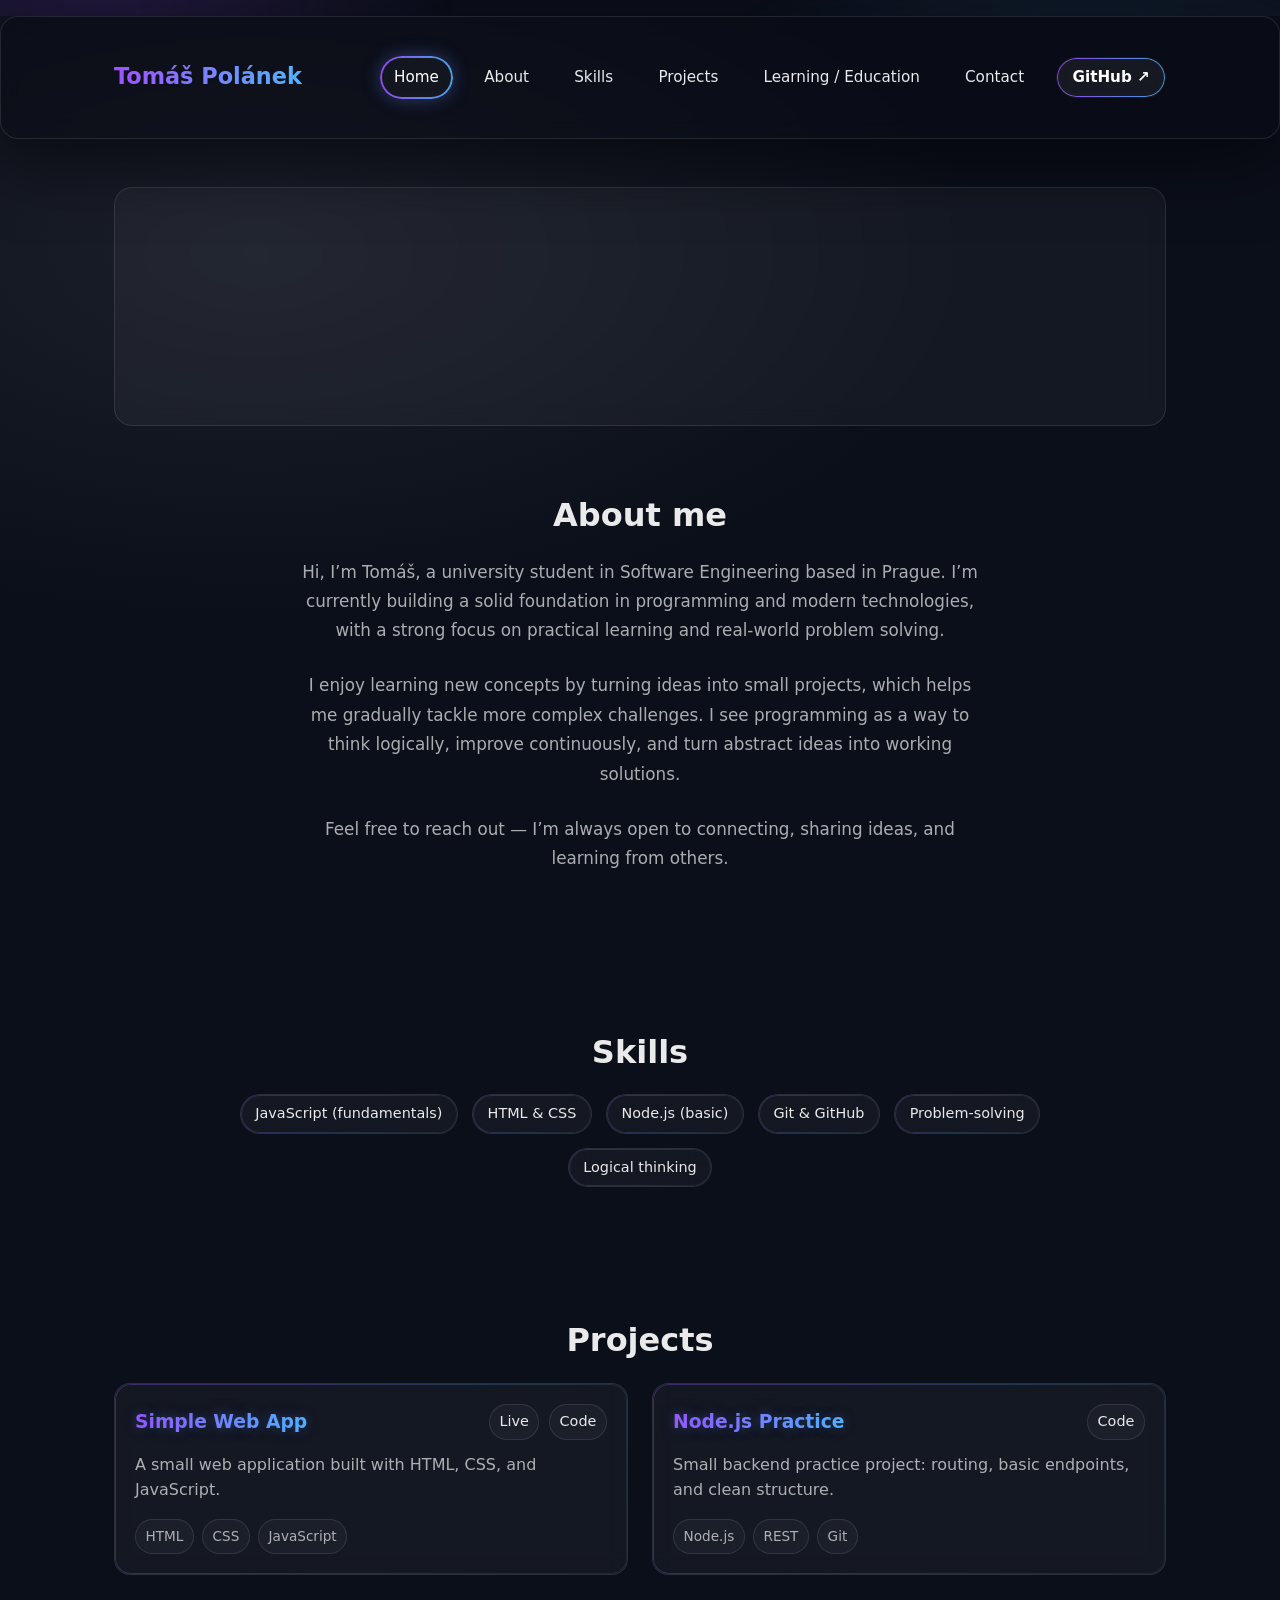
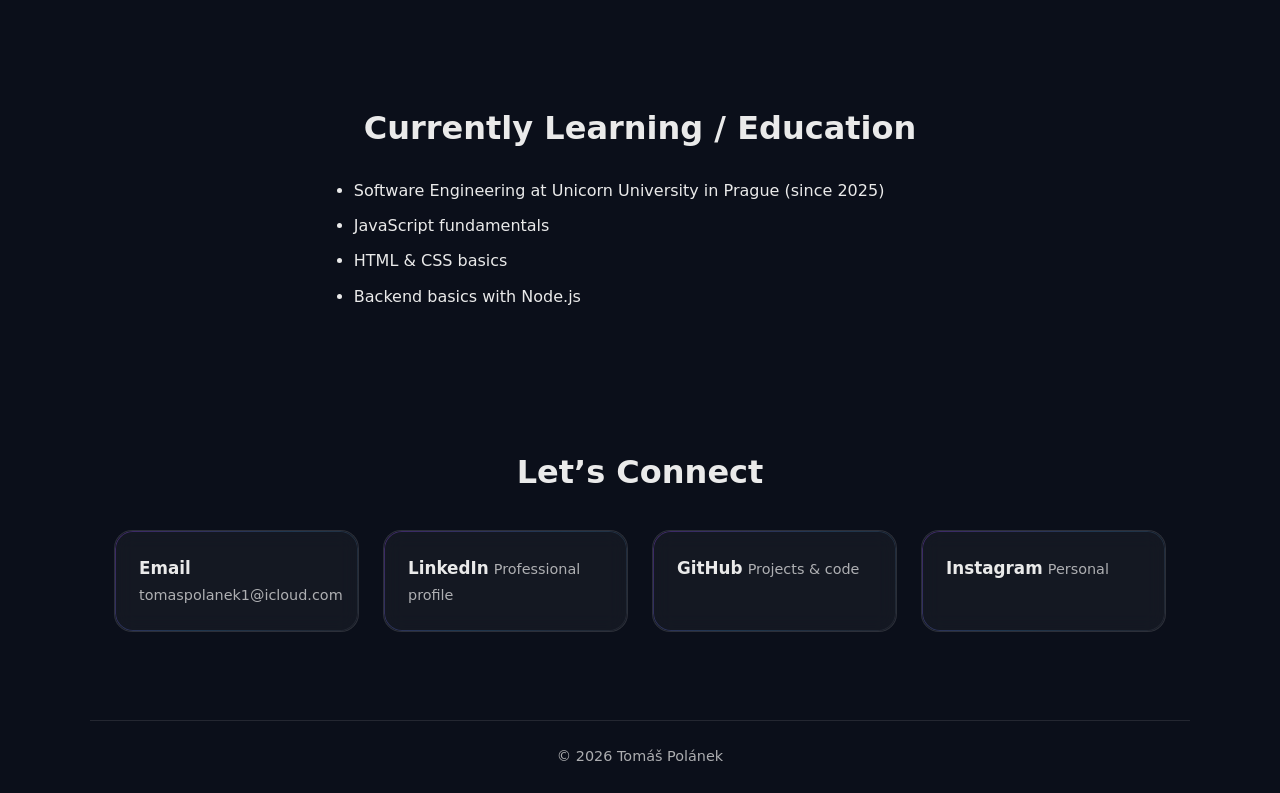
<file: index.html>
<!DOCTYPE html>
<html lang="en">
<head>
   <meta charset="UTF-8">
    <link rel="icon" href="./assets/favicon.svg" type="image/svg+xml">
    <link rel="apple-touch-icon" href="./assets/apple-touch-icon.png">
    <link rel="manifest" href="./site.webmanifest">
    <meta name="theme-color" content="#0b0f1a">
    <meta name="viewport" content="width=device-width, initial-scale=1.0">
    <meta http-equiv="Content-Security-Policy" content="default-src 'self'; img-src 'self' data:; object-src 'none'; base-uri 'self'; form-action 'none'; upgrade-insecure-requests;">
    <meta name="referrer" content="strict-origin-when-cross-origin">
    <title>Tomáš Polánek | CV</title>
    <link rel="stylesheet" href="css/style.css">
  
</head>

<body>
  <div id="top"></div>

  <header>
    <div class="container header-inner">
      <h1>Tomáš Polánek</h1>
      <button id="nav-toggle" class="nav-toggle" aria-label="Toggle navigation" aria-expanded="false">☰</button>


      <nav id="site-nav" class="nav">
        <ul>
          <li><a href="#top">Home</a></li>
          <li><a href="#about">About</a></li>
          <li><a href="#skills">Skills</a></li>
          <li><a href="#projects">Projects</a></li>
          <li><a href="#learning-education">Learning / Education</a></li>
          <li><a href="#contact">Contact</a></li>
          <li>
          <a href="https://github.com/Tomas-Polanek"
            target="_blank"
            rel="noopener noreferrer"
            class="github-btn">
            GitHub ↗
          </a>
          </li>
        </ul>
      </nav>
    </div>
  </header>

  <main class="container">

    <section id="hero">
      <h2>Software Engineering student</h2>
      <p>Focused on web development and open to new technologies and ideas.</p>
      <p>Currently studying Software Engineering in Prague.</p>
    </section>

   <section id="about">
  <h2>About me</h2>

  <p >
    Hi, I’m Tomáš, a university student in Software Engineering based in Prague.
    I’m currently building a solid foundation in programming and modern technologies,
    with a strong focus on practical learning and real-world problem solving.
  </p>

  <p>
    I enjoy learning new concepts by turning ideas into small projects, which helps me
    gradually tackle more complex challenges. I see programming as a way to think logically,
    improve continuously, and turn abstract ideas into working solutions.
  </p>

  <p>
    Feel free to reach out — I’m always open to connecting, sharing ideas, and learning from others.
  </p>
</section>

    <section id="skills">
      <h2>Skills</h2>
       <ul>
         <li>JavaScript (fundamentals)</li>
         <li>HTML &amp; CSS</li>
         <li>Node.js (basic)</li>
         <li>Git &amp; GitHub</li>
         <li>Problem-solving</li>
         <li>Logical thinking</li>
         </ul>
    </section>

    <section id="projects">
      <h2>Projects</h2>

      <div class="projects-grid">
        <article class="project-card">
          <div class="project-head">
            <h3>Simple Web App</h3>
            <div class="project-links">
              <a href="#" target="_blank" rel="noopener noreferrer">Live</a>
              <a href="#" target="_blank" rel="noopener noreferrer">Code</a>
            </div>
          </div>

          <p>A small web application built with HTML, CSS, and JavaScript.</p>

          <ul class="project-tags">
            <li>HTML</li>
            <li>CSS</li>
            <li>JavaScript</li>
          </ul>
        </article>

        <article class="project-card">
          <div class="project-head">
            <h3>Node.js Practice</h3>
            <div class="project-links">
              <a href="#" target="_blank" rel="noopener noreferrer">Code</a>
            </div>
          </div>

          <p>Small backend practice project: routing, basic endpoints, and clean structure.</p>

          <ul class="project-tags">
            <li>Node.js</li>
            <li>REST</li>
            <li>Git</li>
          </ul>
        </article>
      </div>
    </section>

    <section id="learning-education">
    <article>

      <h2>Currently Learning / Education</h2>
      <ul>
        <li>Software Engineering at Unicorn University in Prague (since 2025)</li>
        <li>JavaScript fundamentals</li>
        <li>HTML & CSS basics</li>
        <li>Backend basics with Node.js</li>
      </ul>
    </article>
    </section>

    <section id="contact">
  <h2>Let’s Connect</h2>

  <div class="contact-grid">
    <a class="contact-card" href="mailto:tomaspolanek1@icloud.com">
      <span class="contact-title">Email</span>
      <span class="contact-sub">tomaspolanek1@icloud.com</span>
    </a>

    <a class="contact-card" href="https://www.linkedin.com/in/tom%C3%A1%C5%A1-pol%C3%A1nek-48a587348/?locale=en_US" target="_blank" rel="noopener noreferrer">
      <span class="contact-title">LinkedIn</span>
      <span class="contact-sub">Professional profile</span>
    </a>

    <a class="contact-card" href="https://github.com/Tomas-Polanek/" target="_blank" rel="noopener noreferrer">
      <span class="contact-title">GitHub</span>
      <span class="contact-sub">Projects & code</span>
    </a>

    <a class="contact-card" href="https://www.instagram.com/tomas_polanek/" target="_blank" rel="noopener noreferrer">
      <span class="contact-title">Instagram</span>
      <span class="contact-sub">Personal</span>
    </a>
  </div>
</section>
  </main>

  <footer class="container">
    <p>© 2026 Tomáš Polánek</p>
  </footer>
  
<script src="js/script.js"></script>
</body>
</html>
</file>
<file: css/style.css>
/* =========================
   RESET & BASE
========================= */
* {
  margin: 0;
  padding: 0;
  box-sizing: border-box;
}

/* zabrání bílé při overscrollu */
html, body {
  width: 100%;
  min-height: 100%;
  background-color: #0b0f1a;
}

/* smooth scroll */
html {
  scroll-behavior: smooth;
}
/* =========================
   If no animations preferred
========================= */
@media (prefers-reduced-motion: reduce){
  *{ animation: none !important; transition: none !important; }
}
/* =========================
   THEME
========================= */
:root{
  --text: #eaeaea;
  --muted: rgba(234,234,234,0.72);
  --card: rgba(255,255,255,0.04);
  --border: rgba(255,255,255,0.10);
  --shadow: 0 22px 70px rgba(0,0,0,0.55);
  --accent: linear-gradient(90deg, #a050ff, #50b4ff);
  --accent-a: rgba(160,80,255,0.55);
  --accent-b: rgba(80,180,255,0.35);
}

body {
  font-family: system-ui, -apple-system, BlinkMacSystemFont, "Segoe UI", sans-serif;
  line-height: 1.6;
  color: var(--text);

  min-height: 100vh;
  overflow-x: hidden;

  background: radial-gradient(
    1200px 600px at 20% 10%,
    #1b1f2a 0%,
    #0b0f1a 60%
  );

  position: relative; /* pro pseudo-elementy */
}

/* =========================
   STARFIELD / GALAXY BACKGROUND
========================= */
body::before{
  content:"";
  position: fixed;
  inset: 0;
  pointer-events: none;
  z-index: -2;

  background:
    radial-gradient(1px 1px at 10% 20%, rgba(255,255,255,0.9) 99%, transparent 100%),
    radial-gradient(1px 1px at 30% 80%, rgba(255,255,255,0.7) 99%, transparent 100%),
    radial-gradient(1px 1px at 70% 30%, rgba(255,255,255,0.8) 99%, transparent 100%),
    radial-gradient(1px 1px at 90% 60%, rgba(255,255,255,0.6) 99%, transparent 100%),
    radial-gradient(2px 2px at 40% 40%, rgba(255,255,255,0.55) 99%, transparent 100%),
    radial-gradient(2px 2px at 80% 10%, rgba(255,255,255,0.45) 99%, transparent 100%);

  background-size:
    700px 700px,
    900px 900px,
    800px 800px,
    1100px 1100px,
    1200px 1200px,
    1400px 1400px;

  opacity: 0.45;
}

body::after{
  content:"";
  position: fixed;
  inset: -20%;
  pointer-events: none;
  z-index: -1;

  background:
    radial-gradient(600px 320px at 20% 15%, rgba(160,80,255,0.18), transparent 60%),
    radial-gradient(700px 380px at 75% 25%, rgba(80,180,255,0.16), transparent 60%),
    radial-gradient(900px 520px at 55% 80%, rgba(255,255,255,0.05), transparent 65%);

  filter: blur(18px);
  opacity: 0.9;
}

/* =========================
   CONTAINER
========================= */
.container{
  max-width: 1100px;
  margin: 0 auto;
  padding: 1.5rem;
}

/* =========================
   LAYOUT
========================= */
main { padding-top: 3rem; }

/* =========================
   HEADER & NAV (DESKTOP DEFAULT)
========================= */
header{
  position: sticky;
  top: 0;
  z-index: 10;

  background: rgba(10,12,20,0.55);
  border: 1px solid var(--border);
  border-radius: 18px;
  backdrop-filter: blur(10px);
  box-shadow: var(--shadow);

  padding: 1rem 1.25rem;
  margin-top: 1rem;


  transition:
    padding .22s ease,
    background .22s ease,
    border-color .22s ease,
    box-shadow .22s ease,
    transform .22s ease;
}

.header-inner{
  display: flex;
  justify-content: space-between;
  align-items: center;
  gap: 1rem;
}

header h1{
  font-size: 1.4rem;
  font-weight: 600;
  background: var(--accent);
  -webkit-background-clip: text;
  background-clip: text;
  color: transparent;
}

header.is-scrolled{
  background: rgba(10,12,20,0.72);
  border-color: rgba(255,255,255,0.14);
  box-shadow: 0 18px 60px rgba(0,0,0,0.55);
  transform: translateY(-2px);
  padding : 0.65rem 1.1rem;
}

header.is-scrolled .header-inner{
  transform: translateY(-1px);
  transition: transform .22s ease;
}

/* desktop: burger skrytý, menu viditelné */
.nav-toggle{ display: none; }
.nav{ display: block; }

nav ul{
  list-style: none;
  display: flex;
  flex-direction: row;
  align-items: center;
  gap: 1.2rem;
}

nav a,
nav a:visited{
  color: var(--text);
  text-decoration: none;
  font-size: 0.95rem;
  font-weight: 500;
  padding: 0.45rem 0.75rem;
  border-radius: 999px;

  position: relative;
  display: inline-flex;
  align-items: center;

  background: transparent;
  border: 1px solid transparent;

  transition: background 0.2s ease, box-shadow 0.2s ease, transform 0.2s ease, opacity 0.2s ease;
}

/* =========================
   NAV LINKS (HOVER = OUTLINE ONLY)
========================= */
nav a:not(.github-btn):hover{
  background: transparent;
  box-shadow:
    0 0 0 1px rgba(255,255,255,0.12),
    0 0 18px rgba(80,180,255,0.18),
    0 0 24px rgba(160,80,255,0.12);
  transform: translateY(-1px);
}

nav a:not(.github-btn):hover::before{
  content:"";
  position:absolute;
  inset:-2px;
  border-radius:999px;
  padding:2px;
  background: var(--accent);

  -webkit-mask: linear-gradient(#000 0 0) content-box, linear-gradient(#000 0 0);
  -webkit-mask-composite: xor;
          mask: linear-gradient(#000 0 0) content-box, linear-gradient(#000 0 0);
          mask-composite: exclude;

  pointer-events:none;
  opacity: .85;
}

/* =========================
   NAV LINKS (ACTIVE)
========================= */
nav a.active:not(.github-btn){
  background: rgba(255,255,255,0.04);
  backdrop-filter: blur(8px);
  -webkit-backdrop-filter: blur(8px);
  color: #fff;
  box-shadow:
    0 0 18px rgba(80,180,255,0.25),
    0 0 24px rgba(160,80,255,0.15);
}

nav a.active:not(.github-btn)::before{
  content:"";
  position:absolute;
  inset:-2px;
  border-radius:999px;
  padding:2px;
  background: var(--accent);

  -webkit-mask: linear-gradient(#000 0 0) content-box, linear-gradient(#000 0 0);
  -webkit-mask-composite: xor;
          mask: linear-gradient(#000 0 0) content-box, linear-gradient(#000 0 0);
          mask-composite: exclude;

  pointer-events:none;
  opacity: .9;
}

/* =========================
   GITHUB BUTTON (GLASS + GRADIENT BORDER)
========================= */
nav a.github-btn,
nav a.github-btn:visited{
  position: relative;
  isolation: isolate;

  color: #fff;
  font-weight: 600;
  text-decoration: none;

  padding: 0.45rem 0.95rem;
  border-radius: 999px;

  background: rgba(255,255,255,0.06);
  backdrop-filter: blur(10px);
  -webkit-backdrop-filter: blur(10px);

  border: 1px solid transparent;
}

nav a.github-btn::before{
  content: "";
  position: absolute;
  inset: 0;
  padding: 1px;
  border-radius: inherit;

  background: var(--accent);

  -webkit-mask:
    linear-gradient(#000 0 0) content-box,
    linear-gradient(#000 0 0);
  -webkit-mask-composite: xor;

  mask:
    linear-gradient(#000 0 0) content-box,
    linear-gradient(#000 0 0);
  mask-composite: exclude;

  pointer-events: none;
  opacity: 0.85;
}

nav a.github-btn:hover{
  background: rgba(255,255,255,0.10);
  box-shadow: 0 0 18px rgba(80,180,255,0.35);
  transform: translateY(-1px);
}

nav a.github-btn:hover::before{
  opacity: 1;
}

nav a:focus{
  outline: 2px solid rgba(255,255,255,0.6);
  outline-offset: 4px;
}

/* =========================
   MOBILE (HAMBURGER)
========================= */
@media (max-width: 768px){

  .header-inner{
    flex-wrap: wrap;
  }

  /* mobil: burger viditelný */
  .nav-toggle{
    display: inline-flex;
    align-items: center;
    justify-content: center;
    width: 42px;
    height: 42px;
    border-radius: 12px;
    border: 1px solid var(--border);
    background: rgba(255,255,255,0.03);
    color: var(--text);
    cursor: pointer;
    margin-left: auto;
  }

  /* mobil: menu defaultně skryté */
  .nav{
    display: none;
    width: 100%;
    margin-top: 0.75rem;
  }

  header.nav-open .nav{
    display: block;
  }

  /* mobil: odkazy pod sebou */
  nav ul{
    flex-direction: column;
    align-items: flex-start;
    gap: 0.75rem;
    width: 100%;
  }
}
/* =========================
   SECTIONS
========================= */
section{
  scroll-margin-top: 110px;
  padding: 4rem 0;
  background: transparent;
}

section h2{
  font-size: 2rem;
  font-weight: 700;
  text-align: center;
  margin-bottom: 1rem;
}

/* =========================
   HERO
========================= */
#hero{
  padding: 3rem 2rem;
  margin-top: 1.5rem;

  background: var(--card);
  border: 1px solid var(--border);
  border-radius: 18px;
  backdrop-filter: blur(10px);

  text-align: center;
}

#hero h2{
  font-size: 2.6rem;
  font-weight: 700;
  letter-spacing: -0.02em;
  margin-bottom: 0.75rem;

  background: var(--accent);
  -webkit-background-clip: text;
  background-clip: text;
  color: transparent;

  text-shadow:
    0 0 14px rgba(80,180,255,0.35),
    0 0 32px rgba(160,80,255,0.18);
}

#hero p{
  max-width: 60ch;
  margin: 0.75rem auto 0;
  color: var(--muted);
}
/* HERO – animated text */
#hero h2,
#hero p{
  opacity: 0;
  transform: translateY(14px);
  filter: blur(6px);
  transition:
    opacity .65s ease,
    transform .65s ease,
    filter .65s ease;
}

#hero p{
  transition-delay: .10s;
}

/* když je hero vidět */
#hero.is-visible h2,
#hero.is-visible p{
  opacity: 1;
  transform: translateY(0);
  filter: blur(0);
}
#hero h2{
  background-size: 200% 200%;
}

/* =========================
   ABOUT
========================= */
#about{ text-align: center; }

#about p{
  max-width: 65ch;
  margin: 0 auto 1.6rem auto;
  font-size: 1.05rem;
  line-height: 1.75;
  color: var(--muted);
}

/* =========================
   SKILLS
========================= */
#skills{ text-align: center; }

#skills ul{
  list-style: none;
  display: flex;
  flex-wrap: wrap;
  justify-content: center;
  gap: 0.9rem;
  max-width: 900px;
  margin: 0 auto;
  padding: 0;
}

#skills li{
  position: relative;
  overflow: hidden;

  border-radius: 999px;
  padding: 0.45rem 0.9rem;

  background: var(--card);
  border: 1px solid var(--border);
  backdrop-filter: blur(10px);

  color: var(--text);
  font-size: 0.9rem;

  transition: transform 0.15s ease;
}

#skills li::before{
  content: "";
  position: absolute;
  inset: 0;
  padding: 1px;
  border-radius: 999px;

  background: linear-gradient(135deg, var(--accent-a), var(--accent-b), rgba(255,255,255,0.10));

  -webkit-mask: linear-gradient(#000 0 0) content-box, linear-gradient(#000 0 0);
  mask: linear-gradient(#000 0 0) content-box, linear-gradient(#000 0 0);

  -webkit-mask-composite: xor;
  mask-composite: exclude;

  opacity: 0.55;
  pointer-events: none;
}

#skills li:hover{ transform: translateY(-1px); }

/* =========================
   PROJECTS
========================= */
#projects .projects-grid{
  display: grid;
  grid-template-columns: repeat(auto-fit, minmax(260px, 1fr));
  gap: 1.5rem;
}

.project-card{
  position: relative;
  overflow: hidden;

  border: 1px solid var(--border);
  padding: 1.25rem;
  border-radius: 16px;
  background: var(--card);
  backdrop-filter: blur(10px);

  transition: transform .18s ease, box-shadow .18s ease, background .18s ease;
}

.project-card::before{
  content: "";
  position: absolute;
  inset: 0;
  padding: 1px;
  border-radius: 16px;

  background: linear-gradient(135deg, var(--accent-a), var(--accent-b), rgba(255,255,255,0.10));

  -webkit-mask: linear-gradient(#000 0 0) content-box, linear-gradient(#000 0 0);
  mask: linear-gradient(#000 0 0) content-box, linear-gradient(#000 0 0);

  -webkit-mask-composite: xor;
  mask-composite: exclude;

  opacity: 0.6;
  pointer-events: none;
}

.project-card:hover::before{ opacity: 0.8; }

.project-card:hover{
  transform: translateY(-4px);
  box-shadow: var(--shadow);
}

.project-card:hover h3{
  transform: translateY(-1px);
  filter: brightness(1.08);
}

.project-card p{
  transition: opacity .18s ease;
}

.project-card:hover p{
  opacity: .95;
}

.project-tags li{
  transition: transform .18s ease, background .18s ease, border-color .18s ease;
}

.project-card:hover .project-tags li{
  transform: translateY(-1px);
  background: rgba(255,255,255,0.05);
  border-color: rgba(255,255,255,0.16);
}

.project-head{
  display: flex;
  align-items: center;
  justify-content: space-between;
  gap: 1rem;
  margin-bottom: 0.75rem;
}

.project-card h3{
  font-weight: 700;
  margin: 0;

  background: var(--accent);
  -webkit-background-clip: text;
  background-clip: text;
  color: transparent;

  text-shadow:
    0 0 12px rgba(80,180,255,0.28),
    0 0 26px rgba(160,80,255,0.14);
  transition: transform .18s ease, filter .18s ease;
}

.project-card p{
  color: var(--muted);
  margin-top: 0.25rem;
}

.project-links{
  display: flex;
  gap: 0.6rem;
}

.project-links a,
.project-links a:visited{
  text-decoration: none;
  color: var(--text);
  font-size: 0.9rem;
  padding: 0.35rem 0.6rem;
  border-radius: 999px;
  border: 1px solid var(--border);
  background: rgba(255,255,255,0.03);
}

.project-links a:hover{ background: rgba(255,255,255,0.08); }

.project-tags{
  list-style: none;
  display: flex;
  flex-wrap: wrap;
  gap: 0.5rem;
  margin-top: 1rem;
  padding: 0;
}

.project-tags li{
  border: 1px solid var(--border);
  padding: 0.35rem 0.6rem;
  border-radius: 999px;
  background: rgba(255,255,255,0.03);
  color: var(--muted);
  font-size: 0.85rem;
}

/* =========================
   CONTACT
========================= */
#contact h2{
  font-size: 2rem;
  margin-bottom: 2rem;
}

.contact-grid{
  display: grid;
  grid-template-columns: repeat(auto-fit, minmax(240px, 1fr));
  gap: 1.5rem;
}

.contact-card{
  position: relative;
  overflow: hidden;
  padding: 1.5rem;
  border-radius: 18px;

  text-decoration: none;
  color: var(--text);

  background: var(--card);
  border: 1px solid var(--border);
  backdrop-filter: blur(10px);

  transition: transform .18s ease, box-shadow .18s ease, background .18s ease;
}

.contact-card::before{
  content: "";
  position: absolute;
  inset: 0;
  padding: 1px;
  border-radius: 18px;

  background: linear-gradient(135deg, var(--accent-a), var(--accent-b), rgba(255,255,255,0.10));

  -webkit-mask: linear-gradient(#000 0 0) content-box, linear-gradient(#000 0 0);
  mask: linear-gradient(#000 0 0) content-box, linear-gradient(#000 0 0);

  -webkit-mask-composite: xor;
  mask-composite: exclude;

  opacity: 0.6;
  pointer-events: none;
}

.contact-card:hover::before{ opacity: 0.8; }

.contact-title{
  font-size: 1.05rem;
  font-weight: 600;
  transition: transform .18s ease, opacity .18s ease;
}

.contact-sub{
  font-size: 0.9rem;
  color: var(--muted);
  transition: transform .18s ease, opacity .18s ease;
}

.contact-card:hover{
  transform: translateY(-5px);
  background: rgba(255,255,255,0.07);
  box-shadow: var(--shadow);
}

.contact-card:hover .contact-title{
  transform: translateY(-1px);
}

.contact-card:hover .contact-sub{
  opacity: .95;
}

/* =========================
   LEARNING / EDUCATION
========================= */
#learning-education h2{ text-align: center; }

#learning-education ul{
  max-width: 60ch;
  margin: 1.5rem auto 0;
  padding-left: 1.2rem;
  text-align: left;
}

#learning-education li{
  margin: 0.6rem 0;
  color: var(--text);
}

/* =========================
   FOOTER
========================= */
footer{
  border-top: 1px solid rgba(255,255,255,0.10);
  margin-top: 4rem;
  padding: 2rem 0;
  font-size: 0.9rem;
  color: var(--muted);
  text-align: center;
}
</file>
